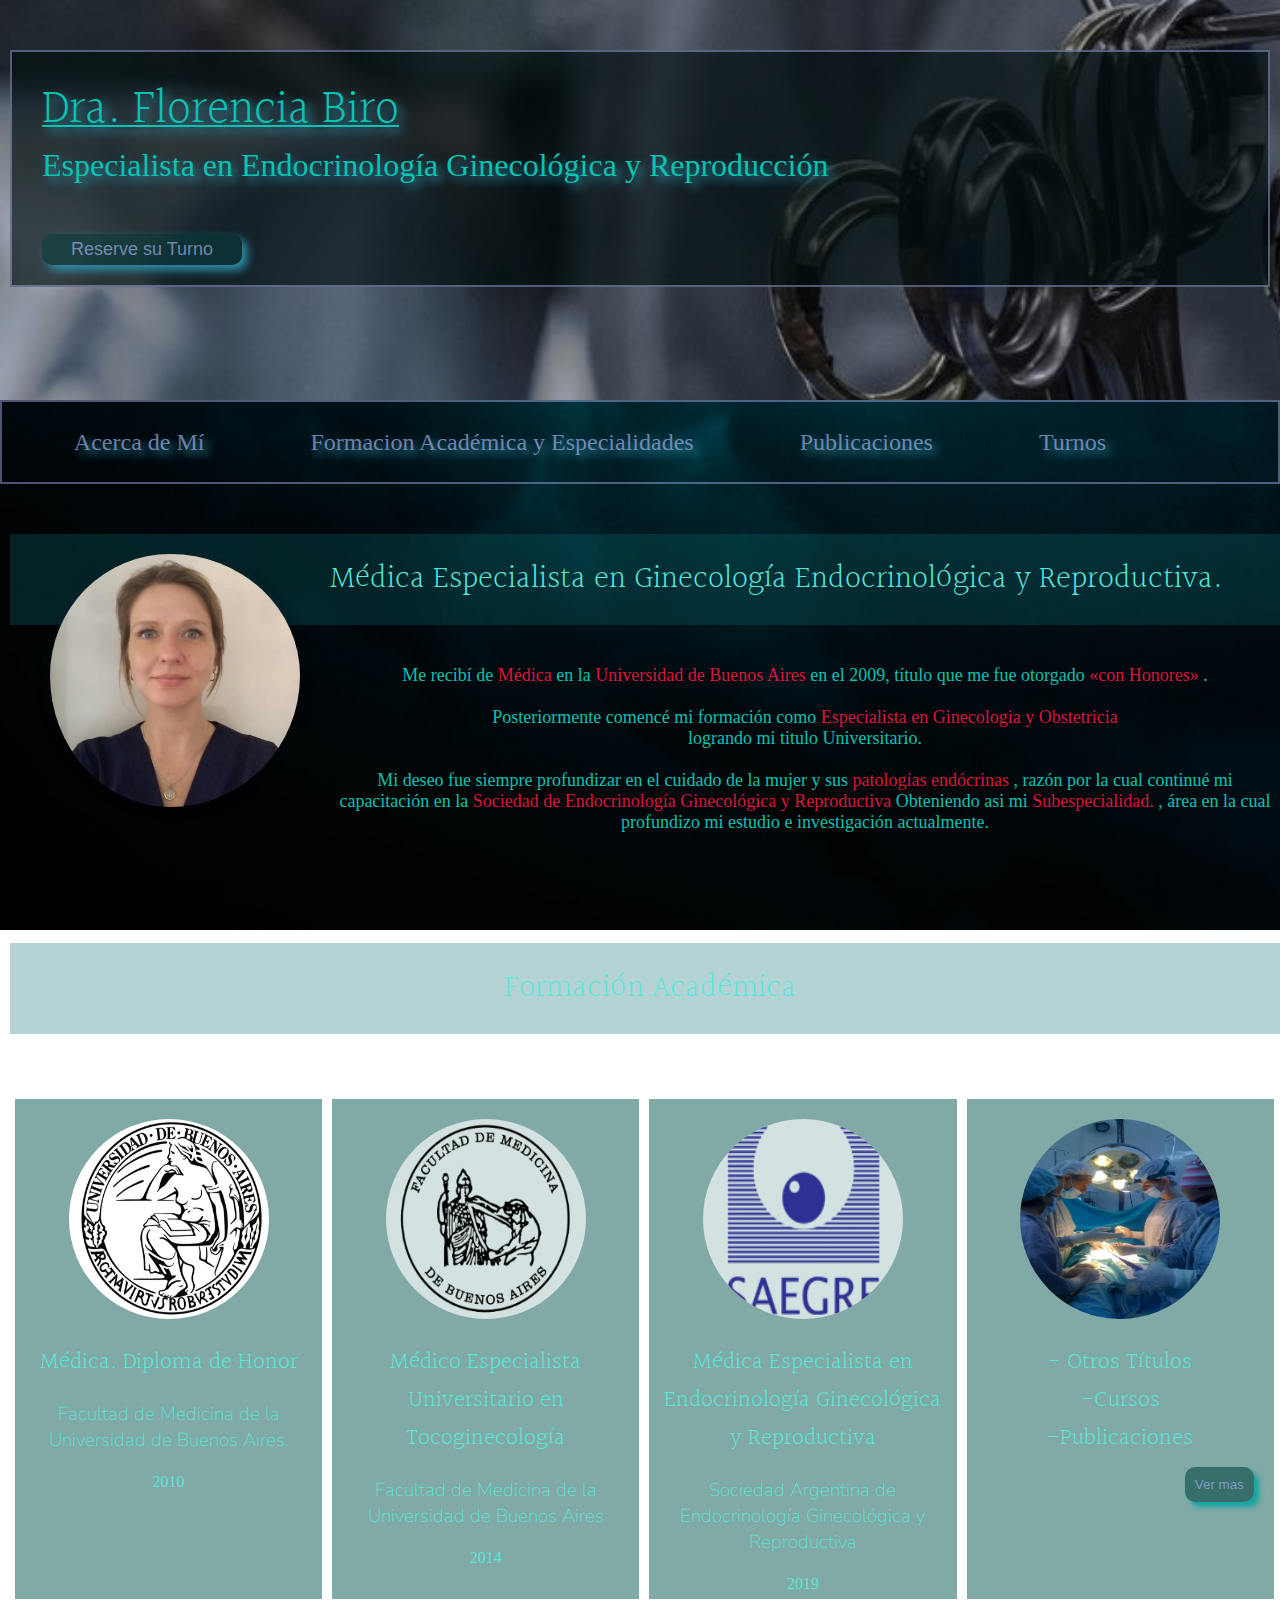
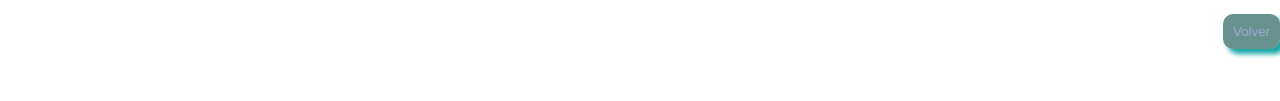
<file: index.html>
<!DOCTYPE html>
<html lang="en">
<head>
    <meta charset="UTF-8">
    <meta http-equiv="X-UA-Compatible" content="IE=edge">
    <meta name="viewport" content="width=device-width, initial-scale=1.0">
    <title>Document</title>
    <link rel="stylesheet" href="cvclase5.css">
    <link rel="preconnect" href="https://fonts.gstatic.com">
    <link href="https://fonts.googleapis.com/css2?family=Halant&display=swap" rel="stylesheet">
    <link rel="preconnect" href="https://fonts.gstatic.com">
    <link href="https://fonts.googleapis.com/css2?family=Nunito+Sans:wght@300&display=swap" rel="stylesheet">
    <link rel="preconnect" href="https://fonts.gstatic.com">
    <link href="https://fonts.googleapis.com/css2?family=Playfair+Display&display=swap" rel="stylesheet">
</head>
<body>
    <header > 
        <div class="cabecera">
        <div class="content-header">
            <h1>Dra. Florencia Biro</h1>
            <p>Especialista en Endocrinología Ginecológica y Reproducción</p>
            <button class="boton-header"><a class="nav-link" href="turnos.html">Reserve su Turno</a>
            </button>
        </div>   
        </div>
    </header>
    <nav>
        <div class="nav">
            <ul>
                <li>
                    <a href="#acercade" class="nav-link" >Acerca de Mí</a>
                </li>
                <li>
                    <a href="#especialidades" class="nav-link" >Formacion Académica y Especialidades</a>
                </li>
                <li>
                    <a href="cursos.html" class="nav-link">Publicaciones</a>
                </li>
                <li>
                    <a href="turnos.html" class="nav-link">Turnos</a>
                </li>
            </ul>
        </div>
    </nav>
    <div id="acercade" class="seccion1">
        <img src="imagenescv/flor.jpg" width="250">
        <h2>Médica Especialista en Ginecología Endocrinológica y Reproductiva.</h2>
        <p>
                Me recibí de <span><b>Médica</b></span> en la    <span> <b>Universidad de Buenos Aires</b> </span>  en el 2009, título que me fue otorgado <span> <b>«con Honores»</b> </span>.
                <br> <br> Posteriormente comencé mi formación como <span> <b>Especialista en Ginecologia y Obstetricia</b> <br></span>  logrando mi titulo Universitario.  <br> 
                <br>
                Mi deseo fue siempre profundizar en el cuidado de la mujer y sus <span> patologías endócrinas</span> , razón por
                la
                cual continué mi capacitación en la <span>Sociedad de Endocrinología Ginecológica y Reproductiva</span> 
                Obteniendo asi mi <span> <b>Subespecialidad.</b></span> 
                , área en la cual profundizo mi estudio e investigación actualmente.
        </p>
    </div>
    <div id="especialidades" class="seccion2">
        <h2>Formación Académica</h2>
    </div>
    <div class="contenedor-tarjetas">
        <section>
            <div class="tarjeta">
                <img src="imagenescv/logouba.jpg" alt="">
                <div class="tarjeta-txt">
                    <h2>Médica. Diploma de Honor</h2>
                    <h3>Facultad de Medicina de la Universidad de Buenos Aires.</h3>
                    <p>2010</p>
                </div>
            </div>
        </section>
        <section>
            <div class="tarjeta">
                <img src="imagenescv/logo2fmed.png" alt="">
                <div class="tarjeta-txt">
                    <h2>Médico Especialista Universitario en Tocoginecología</h2>
                    <h3>Facultad de Medicina de la Universidad de Buenos Aires</h3>
                    <p>2014</p>
                </div>
            </div>
        </section>
        <section>
            <div class="tarjeta">
                <img src="imagenescv/logosaegre.png" alt="">
                <div class="tarjeta-txt">
                    <h2>Médica Especialista en Endocrinología Ginecológica y Reproductiva</h2>
                    <h3>Sociedad Argentina de Endocrinología Ginecológica y Reproductiva </h3>
                    <p>2019</p>
                </div>
            </div>
        </section>
        <section>
            <div class="tarjeta">
                <img src="imagenescv/operando.jpg" alt="">
                <div class="tarjeta-txt">
                    <h2>- Otros Títulos <br>-Cursos <br>-Publicaciones</h2>
                    <button class="volver nav-link">
                        <a class="nav-link" href="Cursos.html">Ver mas</a>
                    </button>
                </div>
            </div>
        </section>
        <div >
            <button class="volver nav-link" > <a href="#top" class="nav-link" >Volver</a></button>
        </div >
    </div>
</body>
<footer>
    Florencia Biro WEB &copy; 2021
</footer>
</html>
</file>
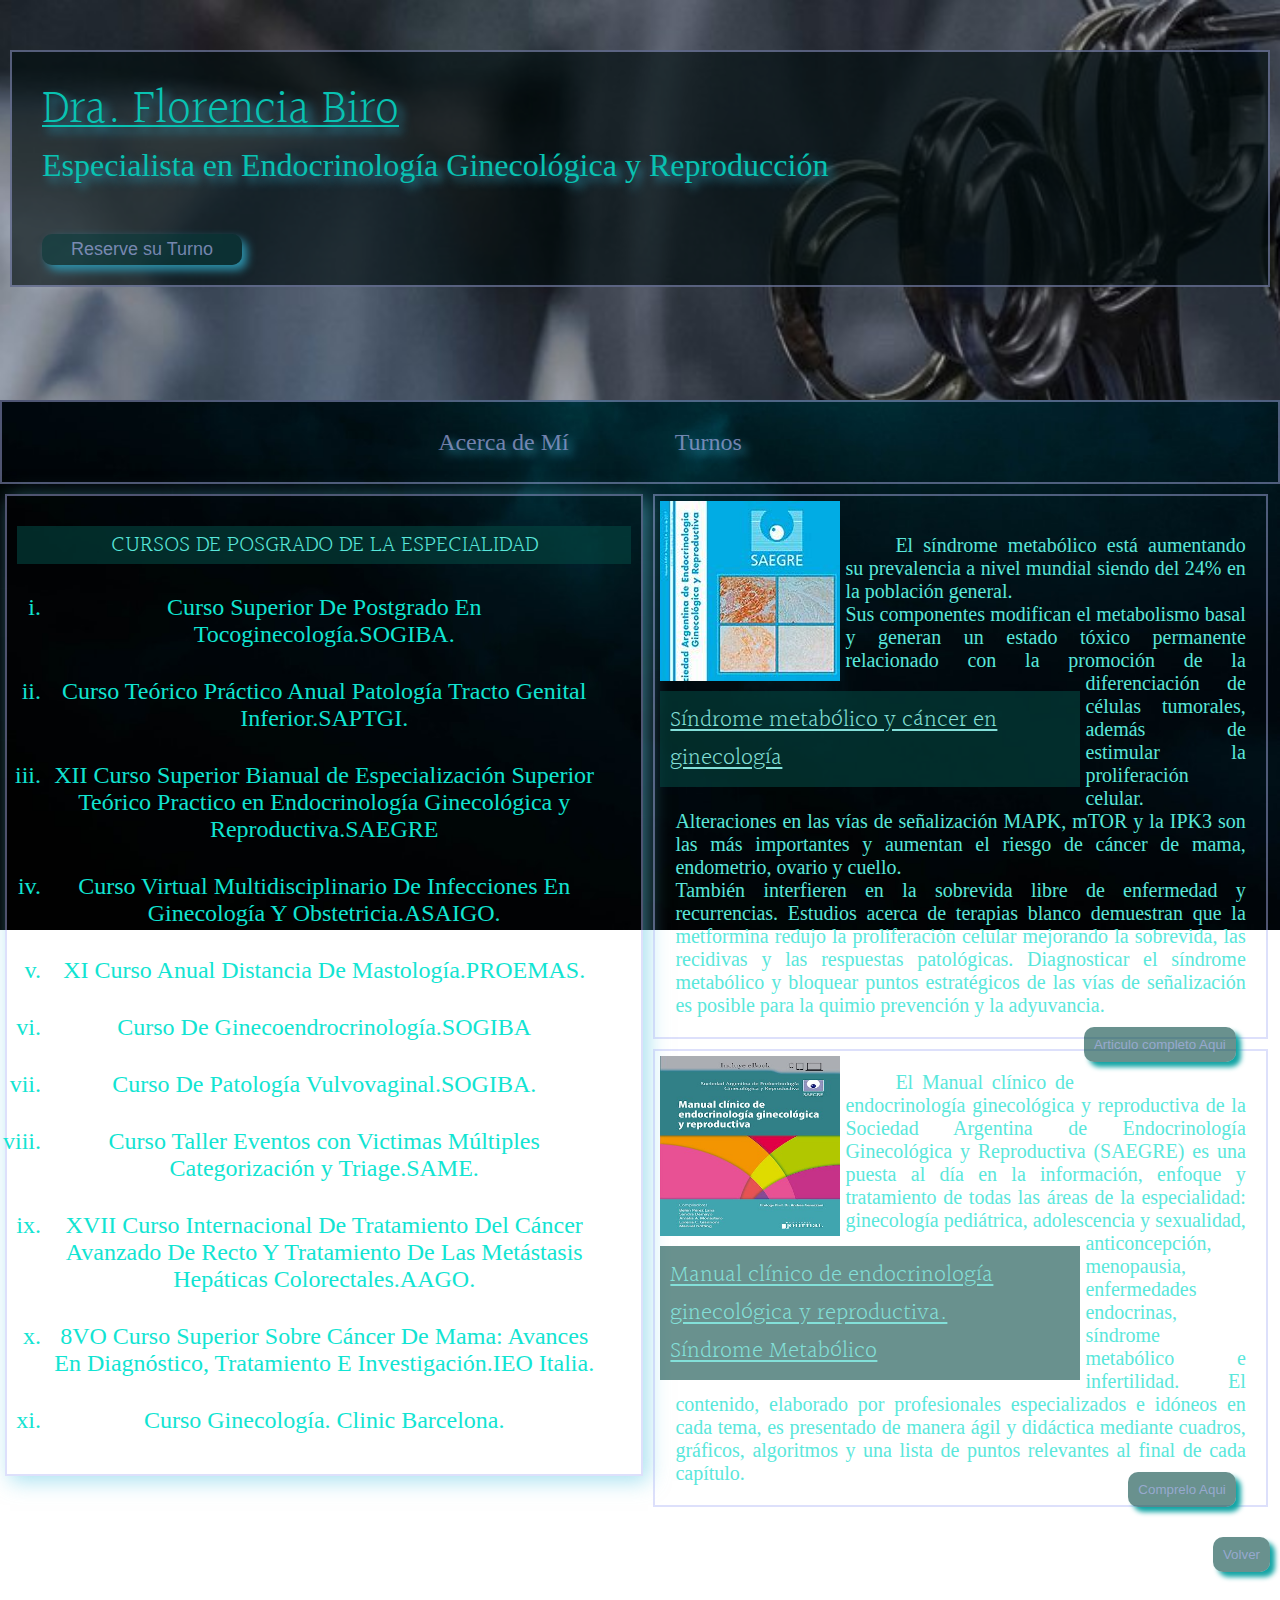
<file: cursos.html>
<!DOCTYPE html>
<html lang="en">
<head>
    <meta charset="UTF-8">
    <meta http-equiv="X-UA-Compatible" content="IE=edge">
    <meta name="viewport" content="width=device-width, initial-scale=1.0">
    <title>Document</title>
    <link rel="stylesheet" href="cvclase5.css">
    <link rel="preconnect" href="https://fonts.gstatic.com">
    <link href="https://fonts.googleapis.com/css2?family=Halant&display=swap" rel="stylesheet">
    <link rel="preconnect" href="https://fonts.gstatic.com">
    <link href="https://fonts.googleapis.com/css2?family=Nunito+Sans:wght@300&display=swap" rel="stylesheet">
    <link rel="preconnect" href="https://fonts.gstatic.com">
    <link href="https://fonts.googleapis.com/css2?family=Playfair+Display&display=swap" rel="stylesheet">
</head>
<body>
    <header > 
        <div class="cabecera">
        <div class="content-header">
            <h1>Dra. Florencia Biro</h1>
            <p>Especialista en Endocrinología Ginecológica y Reproducción</p>
            <button class="boton-header"><a class="nav-link" href="turnos.html">Reserve su Turno</a>
            </button>
        </div>   
        </div>
    </header>
    <nav>
        <ul class="nav">
            <li>
                <a href="index.html" class="nav-link" >Acerca de Mí</a>
            </li>
            <li>
                <a href="turnos.html" class="nav-link">Turnos</a>
            </li>
        </ul>    
    </nav>
    <div class="contenedor-cursos">
        <div class="cursos">
            <h2>CURSOS DE POSGRADO DE LA ESPECIALIDAD </h2>
                <ol>
                    <li>
                        Curso Superior De Postgrado En Tocoginecología.SOGIBA.
                    </li>
                    <li>
                        Curso Teórico Práctico Anual Patología Tracto Genital Inferior.SAPTGI.
                    </li>
                    <li>
                        XII Curso Superior Bianual de Especialización Superior Teórico Practico en Endocrinología Ginecológica y
                        Reproductiva.SAEGRE
                    </li>
                    <li>
                        Curso Virtual Multidisciplinario De Infecciones En Ginecología Y Obstetricia.ASAIGO.
                    </li>
                    <li>
                        XI Curso Anual Distancia De Mastología.PROEMAS.
                    </li>
                    <li>
                        Curso De Ginecoendrocrinología.SOGIBA
                    </li>
                    <li>
                        Curso De Patología Vulvovaginal.SOGIBA.
                    </li>
                    <li>
                        Curso Taller Eventos con Victimas Múltiples Categorización y Triage.SAME.
                    </li>
                    <li>
                        XVII Curso Internacional De Tratamiento Del Cáncer Avanzado De Recto Y Tratamiento De Las Metástasis
                        Hepáticas Colorectales.AAGO.
                    </li>
                    <li>
                        8VO Curso Superior Sobre Cáncer De Mama: Avances En Diagnóstico, Tratamiento E Investigación.IEO Italia.
                    </li>
                    <li>
                        Curso Ginecología. Clinic Barcelona.
                    </li>
                </ol>
        </div>
    </div>
    <div class="publicaciones">
        <div class="publicacion1">
            <img src="imagenescv/revista.jpg" alt="">
        
            <h2>Síndrome metabólico y cáncer en ginecología</h2> <br>
            <p>
                El síndrome metabólico está aumentando su prevalencia
                a nivel mundial siendo del 24% en la población general. <br> Sus
                componentes modifican el metabolismo basal y generan un
                estado tóxico permanente relacionado con la promoción de
                la diferenciación de células tumorales, además de estimular
                la proliferación celular. Alteraciones en las vías de señalización MAPK, mTOR y la IPK3 son las más
                importantes y
                aumentan el riesgo de cáncer de mama, endometrio, ovario
                y cuello. <br> 
                 También interfieren en la sobrevida libre de enfermedad y recurrencias. Estudios acerca
                de terapias
                blanco
                demuestran que la metformina redujo la proliferación celular mejorando la sobrevida, las recidivas y las
                respuestas
                patológicas. Diagnosticar el síndrome metabólico y bloquear
                puntos estratégicos de las vías de señalización es posible
                para la quimio prevención y la adyuvancia.
                <button class="volver">
                    <a class="nav-link" href="http://www.saegre.org.ar/revista/numeros/2016/n2/7-revision.pdf"
                        target="_blank">Articulo completo Aqui
                    </a>
                </button>
            </p>
        </div>
        <div class="publicacion2">
            <img src="imagenescv/manualsaegre.png" alt="">
            <h2>Manual clínico de endocrinología ginecológica y reproductiva. <br> Síndrome Metabólico</h2>
            <p>
                El Manual clínico de endocrinología ginecológica y reproductiva de la Sociedad Argentina de
                Endocrinología
                Ginecológica y Reproductiva (SAEGRE) es una puesta al día en la información, enfoque y tratamiento de
                todas
                las áreas de la especialidad: ginecología pediátrica, adolescencia y sexualidad, anticoncepción,
                menopausia,
                enfermedades endocrinas, síndrome metabólico e infertilidad. El contenido, elaborado por profesionales
                especializados e idóneos en cada tema, es presentado de manera ágil y didáctica mediante cuadros,
                gráficos,
                algoritmos y una lista de puntos relevantes al final de cada capítulo.
                <button class="volver">
                    <a class="nav-link"
                        href="https://www.edicionesjournal.com/Papel/9789874922717/Manual+De+Endocrinolog%c3%ada+Ginecol%c3%b3gica+Y+Reproductiva"
                        target="_blank">Comprelo Aqui
                    </a>
                </button>
            </p>
        </div>
    </div>
    <div >
        <button class="volver nav-link" > <a href="#top" class="nav-link" >Volver</a></button>
    </div >
</body>
<div class="clearfix"></div>
<footer>
    Florencia Biro WEB &copy; 2021
</footer>
</html>
</file>
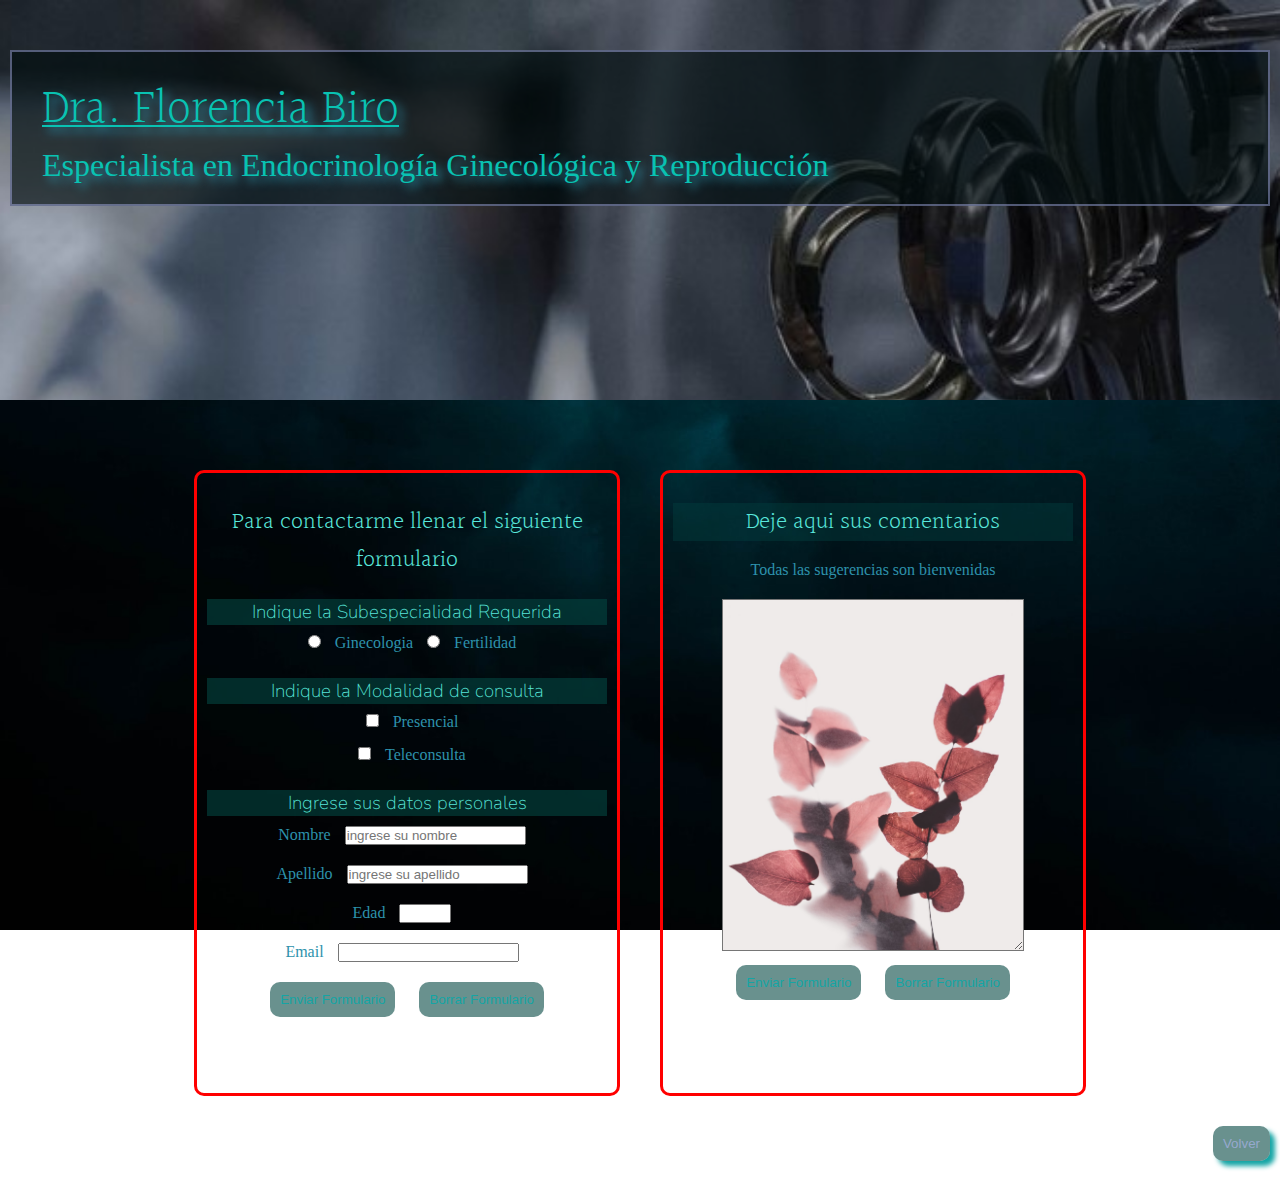
<file: turnos.html>
<!DOCTYPE html>
<html lang="en">
<head>
    <meta charset="UTF-8">
    <meta http-equiv="X-UA-Compatible" content="IE=edge">
    <meta name="viewport" content="width=device-width, initial-scale=1.0">
    <title>Document</title>
    <link rel="stylesheet" href="cvclase5.css">
    <link rel="preconnect" href="https://fonts.gstatic.com">
    <link href="https://fonts.googleapis.com/css2?family=Halant&display=swap" rel="stylesheet">
    <link rel="preconnect" href="https://fonts.gstatic.com">
    <link href="https://fonts.googleapis.com/css2?family=Nunito+Sans:wght@300&display=swap" rel="stylesheet">
    <link rel="preconnect" href="https://fonts.gstatic.com">
    <link href="https://fonts.googleapis.com/css2?family=Playfair+Display&display=swap" rel="stylesheet">
</head>
<body>
    <header > 
        <div class="cabecera">
        <div class="content-header">
            <h1>Dra. Florencia Biro</h1>
            <p>Especialista en Endocrinología Ginecológica y Reproducción</p>
        </div>   
        </div>
    </header>
        <div class="caja">
            <div class="formulario">
                <h2>Para contactarme llenar el siguiente formulario</h2> 
                <form action=""  class="form" name="registro" method="POST" >
                    <h3> Indique la Subespecialidad Requerida</h3>  
                    <div class="radio">
                        <input type="radio" id="gineco" name="especialidad" required>
                        <label for="gineco" >Ginecologia</label>
                
                        <input type="radio" id="fertilidad" name="especialidad" required>
                        <label for="fertilida" >Fertilidad</label>  
                    </div>       
                    <div class="modalidad">
                        <h3>Indique la Modalidad de consulta</h3>
                            <p>
                                <input type="checkbox" name="tipo"  id="presencial" >
                                <label for="presencial">Presencial</label>
                            </p>
                            <p>
                                <input type="checkbox" name="tipo" id="teleconsulta"  >
                                <label for="teleconsulta">Teleconsulta</label>  
                            </p>
                    </div>
                    <h3>Ingrese sus datos personales </h3>
                    <p>
                        <label for="nombre">Nombre</label>
                        <input type="text" id="nombre"  name="nombre" placeholder="ingrese su nombre" required/>
                    </p>
                    <p>
                        <label for="Apellido">Apellido</label>
                        <input type="text"  id="apellido" name="apellido" placeholder="ingrese su apellido" required />
                    </p>
                    <p>
                        <label for="edad">Edad</label>
                        <input type="number" id="edad " name="edad" min="18" max="65" required>
                    </p>
                    <p>
                        <label for="email">Email</label>
                        <input type="email" name="email" id="email" required></label>
                    </p>
                    <button  class="boton-form" type="submit">Enviar Formulario</button>
                    <button class="boton-form " type="reset">Borrar Formulario</button>
                </form>
            </div>
               <aside>
                <h2>Deje aqui sus comentarios</h2>
                <label for="Comentario">Todas las sugerencias son bienvenidas</label> <br>
                <textarea name=Comentario inputmode="text" required></textarea>
                <button class="boton-form " type="submit">Enviar Formulario</button>
                <button class="boton-form" type="delete">Borrar Formulario</button>
            </aside>  
        </div>
<div class="clearfix"></div>
    <div >
        <button class="volver nav-link" > <a href="index.html" class="nav-link" >Volver</a></button>
    </div >
     <div class="clearfix"></div>
<footer>
        Florencia Biro WEB &copy; 2021
    </footer>
</body>
</file>
<file: cvclase5.css>
*{
    margin: 0;
    padding: 0;
}
html,body{
      height: 100%;
}
body{
    background-image: url(imagenescv/backblue.jpg);
    background-position: center;
    background-size: cover;
    background-repeat: no-repeat;
    background-attachment: fixed;   
    
}
h1,h2, .btn { font-family: 'Halant', serif;
}
h3,h4,h5{ font-family: 'Nunito Sans', sans-serif;
}
span{color: rgb(220, 20, 60);}
.nav-link{
    text-decoration: none;
    list-style: none;
    color: rgba(179, 184, 245, 0.637);
}

.cabecera{
    
    background-image: url(imagenescv/rsz_quirofano.jpg);
    height: 300px;
    background-position: center;
    background-size: cover;
    background-attachment: fixed;   
    margin: auto;
    padding: 50px 10px;
  
}
.content-header{
    border: solid 2px rgba(179, 185, 245, 0.445);
    padding-top: 100px;
    background-color: rgba(1, 14, 15, 0.658);
    padding: 20px 10px;
    padding-left: 30px;
}
header h1{
    font-weight: 200;
    text-decoration: underline 2px;
    color: rgb(9, 194, 178);
    text-shadow: rgb(45, 146, 172)5px 5px  10px;
    font-size: 3em;
}
header p{
    
    color: rgb(9, 194, 178);
    text-shadow: rgb(45, 146, 172)5px 5px  10px;
    font-size: 2em;
} 
.boton-header{
    background-color: rgba(3, 63, 63, 0.514);
    padding: 5px;
    margin-top: 50px;
    border-radius: 10px;
    font-size: 18px;
    width: 200px;
    box-shadow: rgb(45, 146, 172)5px 5px  10px;
    
    border-style: none  ;
}
header a:hover {
    text-shadow: rgb(45, 146, 172)5px 5px  10px;
    color: rgb(220, 20, 60);
    text-decoration: underline;
    border-radius: 10px;
  }



nav{
    border: solid 2px rgba(179, 185, 245, 0.445);
    text-align: center;
    
}
nav li{
    
    list-style: none;
    margin-right: 100px;
    display: inline;
    height: 40px;
    width: fit-content;
    line-height: 80px;
    font-size: 24px;
    text-align: center;
    text-shadow: rgb(45, 146, 172)5px 5px  10px;
}
li a:hover{
    
    color: rgb(220, 20, 60);
}

.seccion1{
    width: 100%;
    padding: 30px 10px; 
    margin-bottom: 20px; 
    
}
.seccion1 h2{
    padding: 20px 10px;
    background-color: rgba(11, 105, 112, 0.301);
    color: rgb(89, 231, 219);
    font-weight: 200;
    font-size: 2em;
}
.seccion1 p{
    margin-top: 30px;
    padding: 10px;
    font-size: 18px;
    color: rgb(9, 194, 178);
    font-weight: 200;
    text-align: center;
    
}

.seccion1 img{
    margin: 30px;
    box-shadow:  5px 5px 10px  rgba(0, 0, 0, 0.2);
    float: left;
    padding-left: 10px;
    border-radius: 50%;
    padding-top: 10px;
   
   
}
.seccion2{
    width: 100%;
    padding: 30px 10px; 
    margin-bottom: 20px; 
}
.seccion2 h2{
    padding: 20px 10px;
    background-color: rgba(11, 105, 112, 0.301);
    color: rgb(89, 231, 219);
    font-weight: 200;
    text-align: center;
    font-size: 2em;
    
    
}
.tarjeta p, h3, h2{
    color: rgb(89, 231, 219);
    font-weight: 200;
    margin-top: 20px;
}
.tarjeta{
    float: left;
    margin: 5px;
    padding: 10px;
    width: 24%; 
    height: 500px;
    text-align: center;
    background-color: rgba(1, 80, 73, 0.493);
    box-sizing: border-box;
}
.tarjeta>img{
    width: 200px;
    height: 200px;
    background-color: rgba(221, 233, 232, 0.89);
    margin-top: 10px;
    border-radius: 50%;
    
}
.contenedor-tarjetas{
    
   width: 100%;
  
    display: inline-block;
    margin: auto;
    padding: 10px;
    box-sizing: content-box;
    
}
.volver{
    background-color: rgba(3, 71, 66, 0.596);
    border-radius: 10px;
    padding: 10px;
    margin: 10px;
    border-style: none;
    box-shadow: 5px 5px 5px rgb(20, 165, 165);
    color:  rgb(20, 165, 165);
    float: right;
    }
.volver a:hover{
    box-shadow:  rgb(97, 201, 228)5px 5px  10px;
    text-decoration: underline;
    color: rgb(220, 20, 60);
    
    
}
.contenedor-cursos{
   margin: auto;
    
}
.cursos{
    border: solid 2px rgba(179, 185, 245, 0.445);
    height: max-content;
   margin-top: 10px;
    width: 48%;
    text-align: center;
    color: rgb(97, 201, 228);
    box-sizing: content-box;
    float: left;
    margin-left: 5px;
    padding: 10px;
    box-shadow:  rgba(97, 202, 228, 0.555)5px 5px  20px;
}
.cursos h2{
    background-color: rgba(3, 71, 66, 0.596);
    color: rgb(89, 231, 219);
    font-weight: 200;
    margin-top: 20px;
}

.cursos li{
    margin: 30px;
    font-size: 1.5em;    
     
     
    list-style: lower-roman;
     color: rgb(17, 228, 210);
     text-align: center;
 }
.publicaciones{
    
    width: 48%;
    float: left;
    box-sizing: content-box;
    padding: 10px;
}
.publicacion1, .publicacion2{
    border: solid 2px rgba(179, 185, 245, 0.445);
    height: max-content;
    margin-bottom: 10px;
}
.publicacion1 img, .publicacion2 img{
    padding: 5px;
    float: left;
    width: 180px;
    height: 180px;
}
.publicacion1 h2, .publicacion2 h2{
    background-color: rgba(3, 71, 66, 0.596);
    color: rgb(131, 224, 217);
    font-weight: 200;
    margin-top: 20px;
    float: left;
    width: 400px;
    padding: 10px;
    margin: 5px;
    text-decoration: underline;
}
.publicacion1 p, .publicacion2 p{
    color: rgb(89, 231, 219);
    font-weight: 200;
    text-align: justify;
    font-size: 20px;
    padding: 10px;
    margin: 10px;
    text-indent: 50px;
}
.clearfix{
    clear: both;
}
.caja{
   
    margin: 50px auto;
    height: max-content;
    width: max-content;
   text-align: center;
 }
/*
width: max-content;
height: 500px;
border: solid 2px blue;
margin: auto;
text-align: center;*/

.formulario{
    border: solid red;
    width: 400px;
    border-radius: 10px;
    text-align: center;
    padding: 10px;
    height: 600px;
    color: rgb(45, 146, 172);
    float: left;
    box-sizing: content-box;
    margin: 20px;
    
}
.formulario h3{
    background-color: rgba(3, 71, 66, 0.596);
    
}
input{
    margin: 10px;
}
.boton-form{
    background-color: rgba(3, 71, 66, 0.596);
    border-radius: 10px;
    padding: 10px;
    margin: 10px;
    border-style: none;
    
    color:  rgb(20, 165, 165);
}
.boton-form:hover{
    box-shadow:  rgb(97, 201, 228)5px 5px  10px;
    text-decoration: underline;
    color: rgb(220, 20, 60);
    cursor: pointer;
    

    }
aside{
    border: solid red;
    width: 400px;
    border-radius: 10px;
    text-align: center;
    padding: 10px;
   box-sizing: content-box;
    color: rgb(45, 146, 172);
    float: left;
    height: 600px;
    margin: 20px;
   
}
aside h2{
    background-color: rgba(3, 63, 63, 0.425);
    margin-bottom: 20px;
}
textarea{
    height: 350px;
    width: 300px;
    margin-top: 20px;
    background-image: url(imagenescv/hojasrosas.jpg);
    background-size: cover;
    font-size: 2em;
    color: rgb(1, 80, 73);
    font-weight: bolder;
   
}
footer{
    
    color: rgba(255, 255, 255, 0.493);
    text-align: center;
    padding: 5px;
    height: 18px;
    font-size: 16px;
  
   
}
</file>
